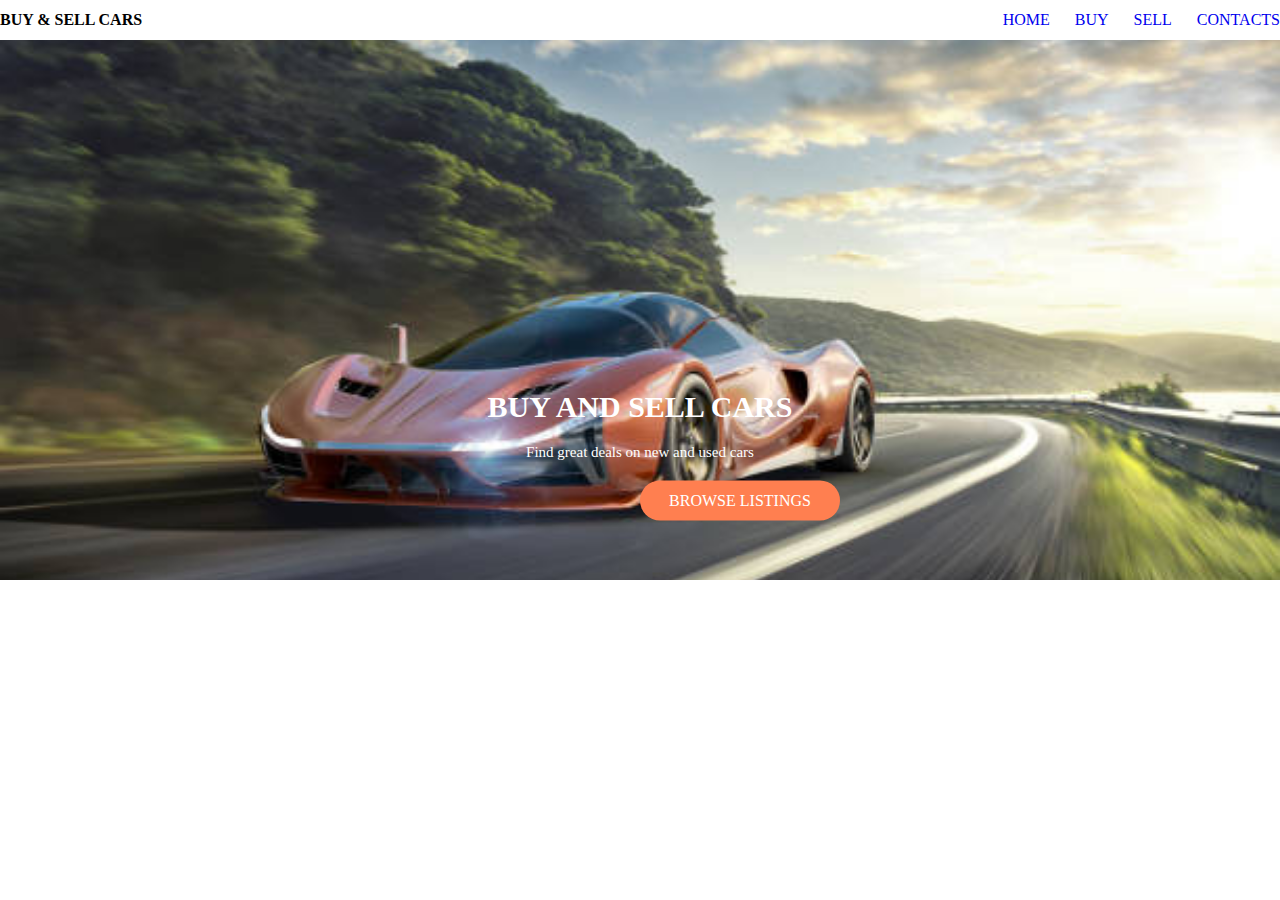
<file: index.html>
<!DOCTYPE html>
<html lang="en">
<head>
    <meta charset="UTF-8">
    <meta name="viewport" content="width=device-width, initial-scale=1.0">
    <title>Document</title>
    <link rel="stylesheet" href="./style.css">
</head>
<body>
    <div id="background"></div>
    <section class="zeda">
        <div class="logo">BUY & SELL CARS</div>

        <div class="menu">
        <a href="./home.html">HOME</a>
        <a href="./buy.html">BUY</a>
        <a href="./sell.html">SELL</a>
        <a href="./contacts.html">CONTACTS</a>
        </div>

    </section>

    <section class="lt">
        <h1 id="title">BUY AND SELL CARS</h1>

        <p class="slogan">Find great deals on new and used cars</p>

        <a href="./cars.html" class="listings">BROWSE LISTINGS</a>
    </section>
</body>
</html>
</file>
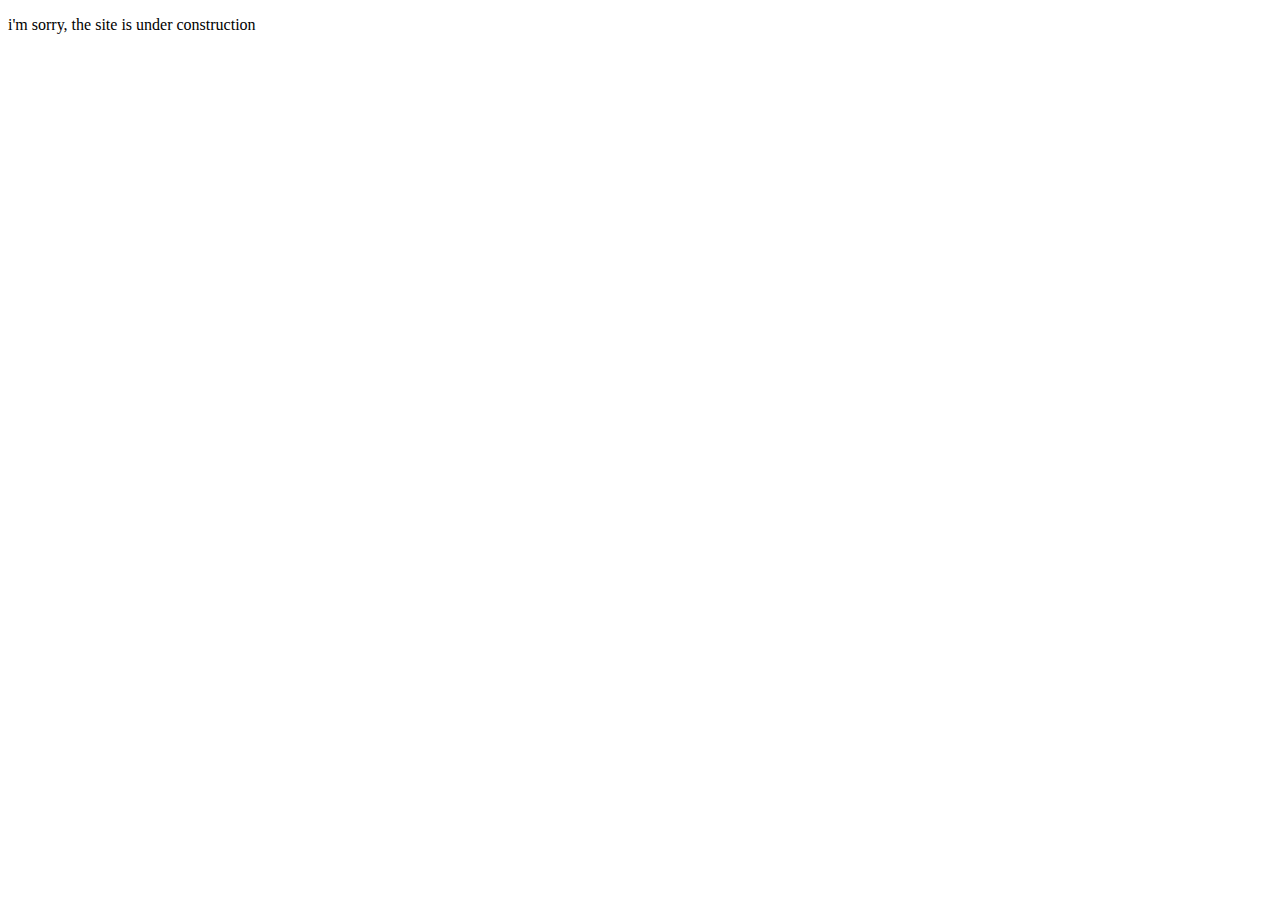
<file: buy.html>
<!DOCTYPE html>
<html lang="en">
<head>
    <meta charset="UTF-8">
    <meta name="viewport" content="width=device-width, initial-scale=1.0">
    <title>Document</title>
</head>
<body>
    <p>i'm sorry, the site is under construction</p>
</body>
</html>
</file>
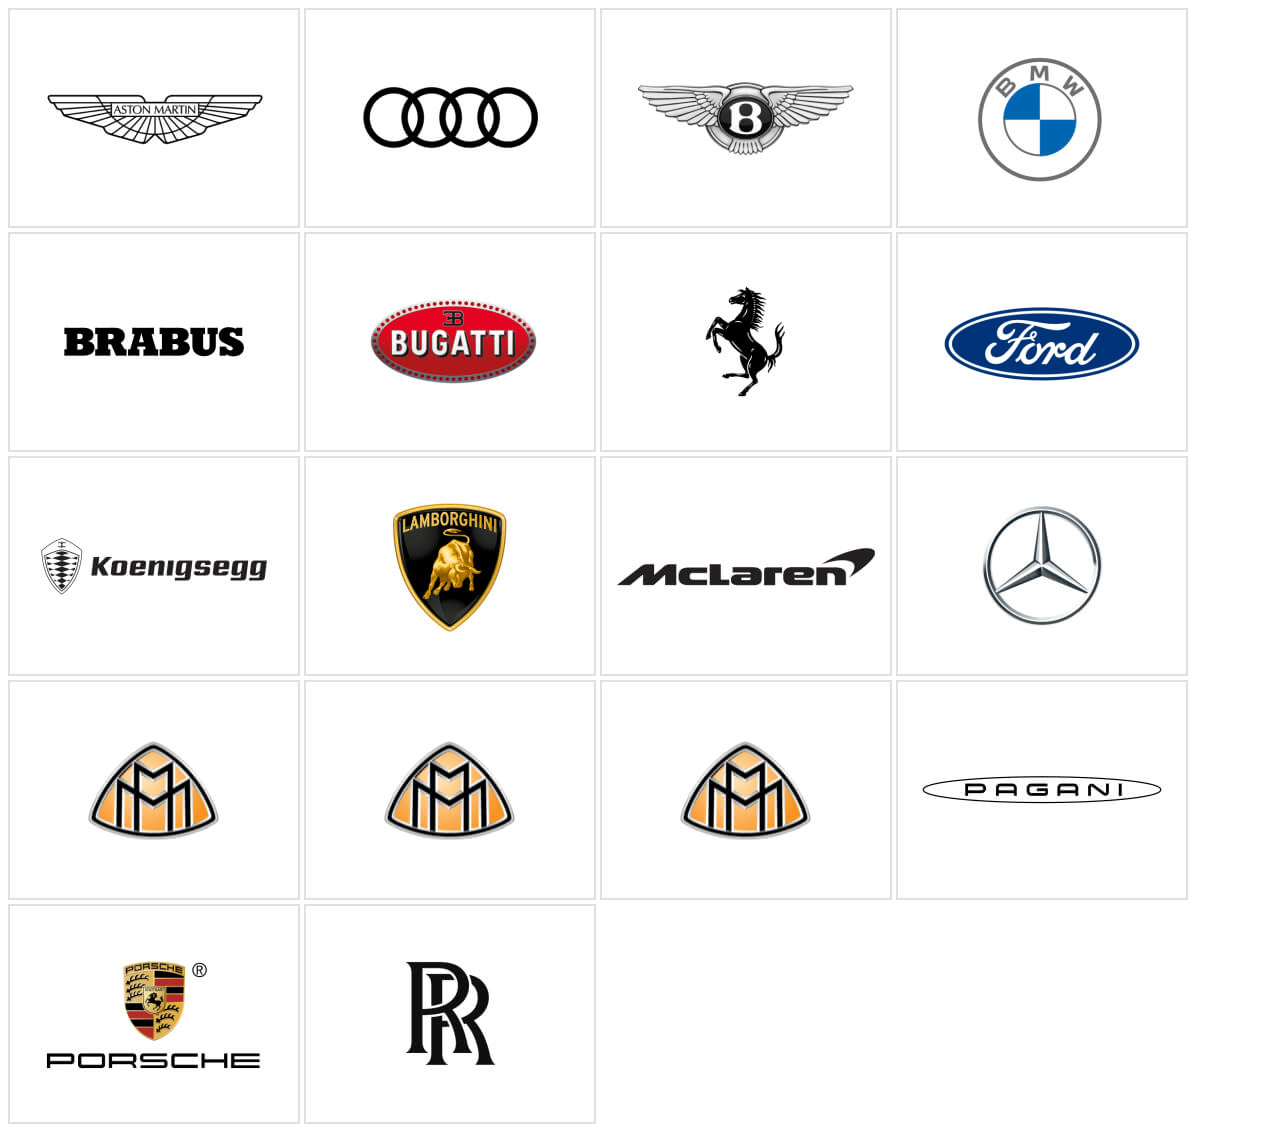
<file: cars.html>
<!DOCTYPE html>
<html lang="en">
<head>
    <meta charset="UTF-8">
    <meta name="viewport" content="width=device-width, initial-scale=1.0">
    <title>Document</title>
</head>
<body>
        <a href="https://www.jamesedition.com/cars/aston_martin"><img src="./astonmartin.jpg" alt=""></a>
        <a href="https://www.jamesedition.com/cars/audi"><img src="./audi.jpg" alt=""></a>
        <a href="https://www.jamesedition.com/cars/bentley"><img src="./bently.jpg" alt=""></a>
        <a href="https://www.jamesedition.com/cars/bmw"><img src="./bmw.jpg" alt=""></a>
        <a href="https://www.jamesedition.com/cars/brabus"><img src="./brabus.jpg" alt=""></a>
        <a href="https://www.jamesedition.com/cars/bugatti"><img src="./bugatty.jpg" alt=""></a>
        <a href="https://www.jamesedition.com/cars/ferrari"><img src="./ferrarryyyyyyy.jpg" alt=""></a>
        <a href="https://www.jamesedition.com/cars/ford"><img src="./ford.jpg" alt=""></a>
        <a href="https://www.jamesedition.com/cars/koenigsegg"><img src="./koenigssegg.jpg" alt=""></a>
        <a href="https://www.jamesedition.com/cars/lamborghini"><img src="./lamborgini.jpg" alt=""></a>
        <a href="https://www.jamesedition.com/cars/mclaren"><img src="./maclaren.jpg" alt=""></a>
        <a href="https://www.jamesedition.com/cars/mercedes"><img src="./mersedes.jpg" alt=""></a>
        <a href="https://www.jamesedition.com/cars/maybach"><img src="./mybach.jpg" alt=""></a>
        <a href="https://www.jamesedition.com/cars/maybach"><img src="./mybach.jpg" alt=""></a>
        <a href="https://www.jamesedition.com/cars/maybach"><img src="./mybach.jpg" alt=""></a>
        <a href="https://www.jamesedition.com/cars/pagani"><img src="./pagani.jpg" alt=""></a>
        <a href="https://www.jamesedition.com/cars/porsche"><img src="./porsche.jpg" alt=""></a>
        <a href="https://www.jamesedition.com/cars/rolls_royce"><img src="./rolcroic.jpg" alt=""></a>
    </a>
</body>
</html>
</file>
<file: style.css>
*{
    margin: 0;
    padding: 0;
}

#background{
    /*width: 100%;*/
    height: 580px;
    background-image: url(./fe.jpg);
    background-size: cover;
    background-repeat: no-repeat;
    background-position: center center;
}

.zeda{
    position: absolute;
    top: 0;
    left: 0;
    background-color: white;
    width: 100%;
    height: 40px;
    display: flex;
    justify-content: space-between;
    align-items: center;
}

.logo{
    font-weight: bold;
}

.menu{
    list-style: none;
    display: flex;
    gap: 25px;
    margin: 0;
    padding: 0;
}

.lt{
    position: absolute;
    top: 50%;
    left: 50%;
    transform: translate(-50%, -50%);
    display: flex;
    flex-direction: column;
    align-items: center;
    gap: 10px;
}

#title{
    font-size: 30px;
    color: white;
    padding: 10px 20px;
}

.slogan{
    font-size: 15px;
    color: white;
}

.listings {
    margin-top: 10px;
    margin-left: 200px;
    color: white;
    width: 200px;
    height: 40px;
    border-radius: 5pc;
    background-color: coral;
    display: flex;
    justify-content: center;
    align-items: center;
}

a{
    text-decoration: none;
}

.listings:hover{
    transform: scale(1.1);
    transition: 0.3s;
}
</file>
